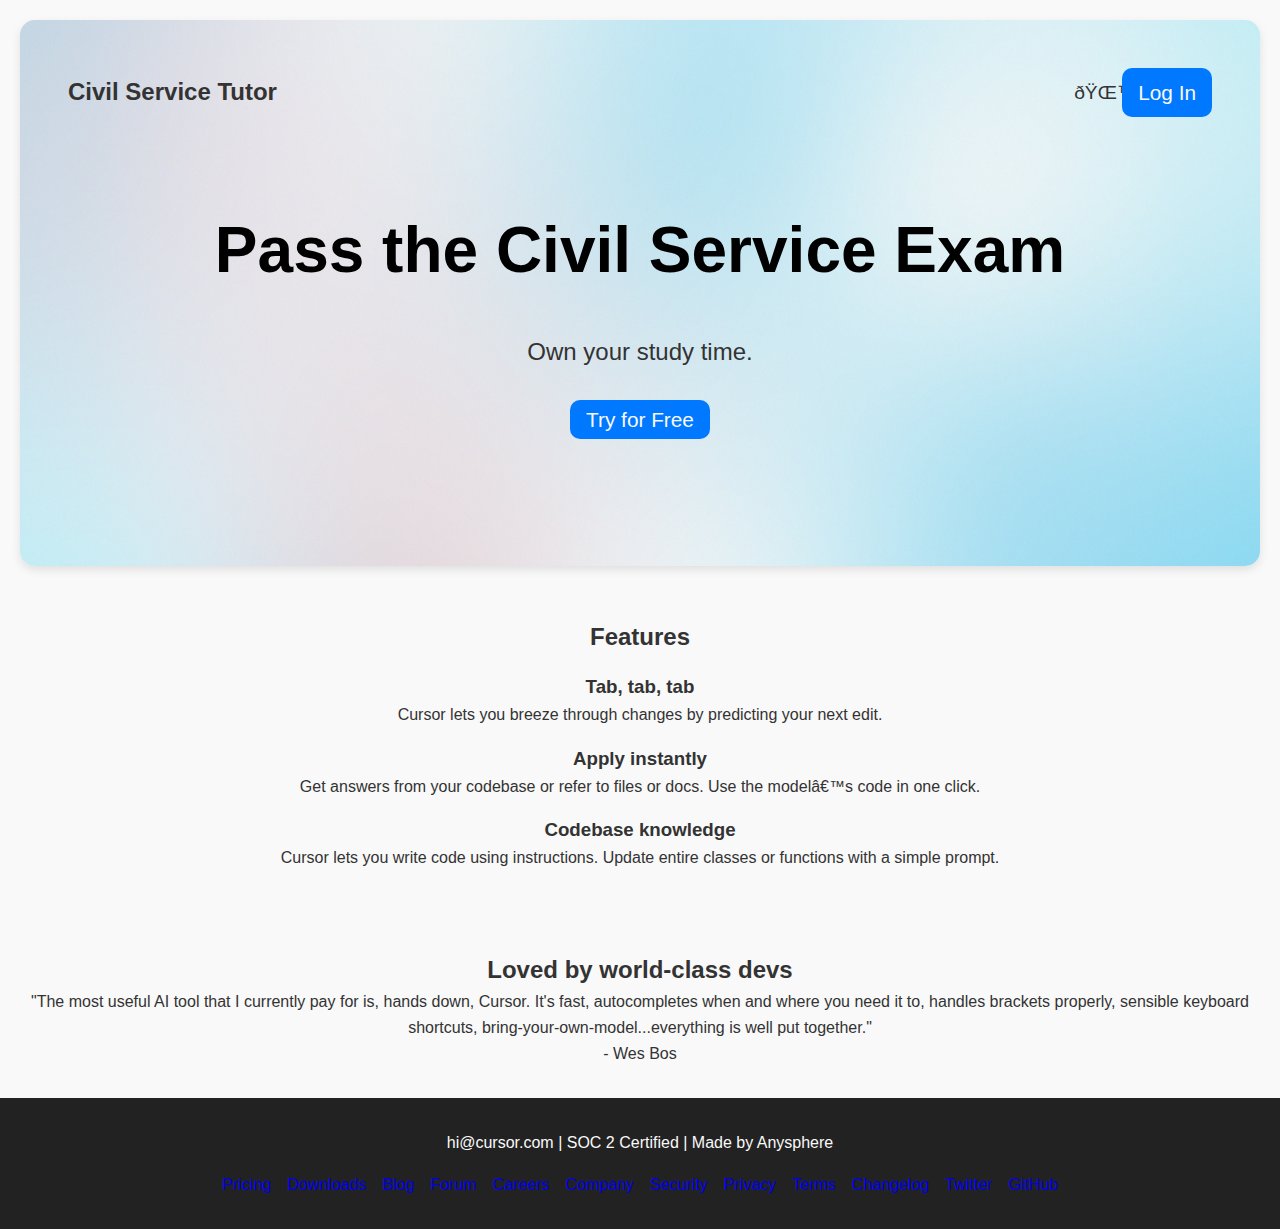
<file: index.html>
<!DOCTYPE html>
<html lang="en">
<head>
    <meta charset="UTF+8">
    <meta name="viewport" content="width=device-width, initial-scale=1.0">
    <title>Civil Service Tutor</title>
    <link rel="stylesheet" href="css/index.css">
</head>
<body>
    <header>
        <nav>
            <h2 class="title">Civil Service Tutor</h2>
            <div class="nav-buttons">
                <button id="darkModeToggle" class="btn-secondary">🌙</button>
                <a href="#" id="loginBtn" class="btn-main">Log In</a>
            </div>
        </nav>
        <div class="hero">
            <h1>Pass the Civil Service Exam</h1>
            <p>Own your study time.</p>
            <a href="#" id="tryFreeBtn" class="btn-main">Try for Free</a>
        </div>
    </header>
    <main>
        <section class="features">
            <h2>Features</h2>
            <div class="feature">
                <h3>Tab, tab, tab</h3>
                <p>Cursor lets you breeze through changes by predicting your next edit.</p>
            </div>
            <div class="feature">
                <h3>Apply instantly</h3>
                <p>Get answers from your codebase or refer to files or docs. Use the model’s code in one click.</p>
            </div>
            <div class="feature">
                <h3>Codebase knowledge</h3>
                <p>Cursor lets you write code using instructions. Update entire classes or functions with a simple prompt.</p>
            </div>
        </section>
        <section class="testimonials">
            <h2>Loved by world-class devs</h2>
            <div class="testimonial">
                <p>"The most useful AI tool that I currently pay for is, hands down, Cursor. It's fast, autocompletes when and where you need it to, handles brackets properly, sensible keyboard shortcuts, bring-your-own-model...everything is well put together."</p>
                <p>- Wes Bos</p>
            </div>
        </section>
    </main>
    <footer>
        <p>hi@cursor.com | SOC 2 Certified | Made by Anysphere</p>
        <ul>
            <li><a href="#">Pricing</a></li>
            <li><a href="#">Downloads</a></li>
            <li><a href="#">Blog</a></li>
            <li><a href="#">Forum</a></li>
            <li><a href="#">Careers</a></li>
            <li><a href="#">Company</a></li>
            <li><a href="#">Security</a></li>
            <li><a href="#">Privacy</a></li>
            <li><a href="#">Terms</a></li>
            <li><a href="#">Changelog</a></li>
            <li><a href="#">Twitter</a></li>
            <li><a href="#">GitHub</a></li>
        </ul>
    </footer>
    <script src="javascript/index.js"></script>
</body>
</html>
</file>
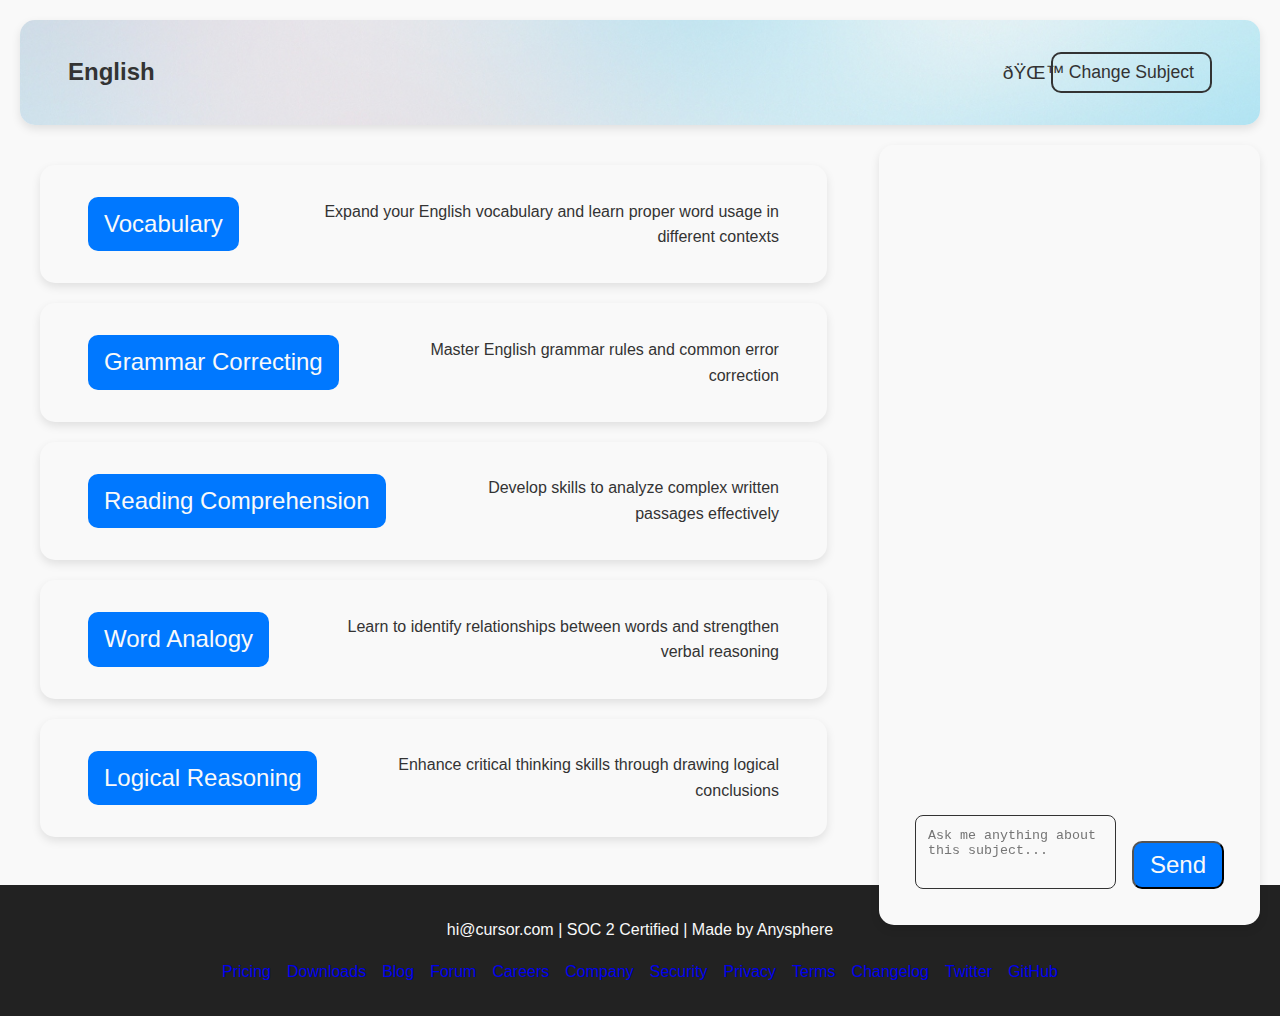
<file: subject_topics.html>
<!DOCTYPE html>
<html lang="en">
<head>
    <meta charset="UTF+8">
    <meta name="viewport" content="width=device-width, initial-scale=1.0">
    <title>Civil Service Tutor</title>
    <link rel="stylesheet" href="css/subject_topics.css">
</head>
<body>
    <header>
        <nav>
            <h2 class="title">English</h2>
            <div class="nav-buttons">
                <button id="darkModeToggle" class="btn-secondary">🌙</button>
                <div class="subject-dropdown">
                    <button id="changeSubjectBtn" class="btn-secondary">Change Subject</button>
                    <div class="dropdown-content" id="subjectDropdown">
                        <a href="#" data-subject="english">English</a>
                        <a href="#" data-subject="math">Mathematics</a>
                    </div>
                </div>
            </div>
        </nav>
    </header>
    <main>
        <div class="content-wrapper">
            <section class="topics">
                <div class="topic">
                    <a href="#" class="btn-main">Vocabulary</a>
                    <p>Expand your English vocabulary and learn proper word usage in different contexts</p>
                </div>
                <div class="topic">
                    <a href="#" class="btn-main">Grammar Correcting</a>
                    <p>Master English grammar rules and common error correction</p>
                </div>
                <div class="topic">
                    <a href="#" class="btn-main">Reading Comprehension</a>
                    <p>Develop skills to analyze complex written passages effectively</p>
                </div>
                <div class="topic">
                    <a href="#" class="btn-main">Word Analogy</a>
                    <p>Learn to identify relationships between words and strengthen verbal reasoning</p>
                </div>
                <div class="topic">
                    <a href="#" class="btn-main">Logical Reasoning</a>
                    <p>Enhance critical thinking skills through drawing logical conclusions</p>
                </div>
            </section>
            <section class="chat-section">
                <div class="chat-container">
                    <div class="chat-messages" id="chatMessages">
                        <!-- Messages will be added here dynamically -->
                    </div>
                    <div class="chat-input-area">
                        <textarea id="chatInput" placeholder="Ask me anything about this subject..."></textarea>
                        <button class="btn-main send-button">Send</button>
                    </div>
                </div>
            </section>
        </div>
    </main>
    <footer>
        <p>hi@cursor.com | SOC 2 Certified | Made by Anysphere</p>
        <ul>
            <li><a href="#">Pricing</a></li>
            <li><a href="#">Downloads</a></li>
            <li><a href="#">Blog</a></li>
            <li><a href="#">Forum</a></li>
            <li><a href="#">Careers</a></li>
            <li><a href="#">Company</a></li>
            <li><a href="#">Security</a></li>
            <li><a href="#">Privacy</a></li>
            <li><a href="#">Terms</a></li>
            <li><a href="#">Changelog</a></li>
            <li><a href="#">Twitter</a></li>
            <li><a href="#">GitHub</a></li>
        </ul>
    </footer>
    <script src="javascript/subject_topics.js"></script>
</body>
</html>
</file>
<file: css/index.css>
/* General Reset */
body, h1, h2, h3, p, ul, li, a {
    margin: 0;
    padding: 0;
    list-style: none;
    text-decoration: none;
}

/* Add these CSS variables at the top, after the General Reset */
:root {
    --bg-color: #f9f9f9;
    --title-text-color: black;
    --text-color: #333333;
    --line-height: 1.6;
    --shadow-color: rgba(0, 0, 0, 0.1);

    --button-main-color: #0078ff;
    --button-main-hover-color: #0056b3;
    --button-secondary-color: transparent;
    --button-secondary-hover-color: #333333;
    --button-text-main-color: #f9f9f9;
    --button-text-secondary-color: #333333;

    --footer-bg-color: #222222; 
    --footer-text-color: #f9f9f9;
}

[data-theme="dark"] {
    --bg-color: #030306;
    --text-color: #ffffff;
}

/* Body and Typography */
body {
    background-color: var(--bg-color);
    color: var(--text-color);
    font-family: Arial, sans-serif;
    line-height: var(--line-height);
    text-align: center;
    transition: 0.3s;
}

header {
    background-image: url('../assets/img/home_background_light.jpg');
    background-size: cover;
    background-position: center;
    padding: 3rem;
    min-height: 50vh;
    border-radius: 15px;
    margin: 20px;
    box-shadow: 0px 4px 10px var(--shadow-color);
    display: flex;
    flex-direction: column;
    justify-content: space-between;
}

header .title {
    font-size: 1.5rem;
    font-weight: bold;
    color: var(--text-color);
}

nav {
    display: flex;
    justify-content: space-between;
    align-items: center;
    width: 100%;
}

.hero {
    text-align: center;
    margin: auto;
    transition: opacity var(--transition-speed);
}

.hero h1 {
    font-size: 4rem;
    color: var(--title-text-color);
}

.hero p {
    margin: 2rem 0;
    font-size: 1.5rem;
}

/* WHEN "TRY FOR FREE" IS PRESSED */

.subjects-div {
    display: flex;
    gap: 2rem;
    justify-content: center;
    margin: 2rem;
    opacity: 0;
    transform: translateY(20px);
    transition: opacity var(--transition-speed),
                transform var(--transition-speed);
}

.subjects-div.show {
    opacity: 1;
    transform: translateY(0);
}

.btn-main {
    background: var(--button-main-color);
    border-radius: 10px;
    color: var(--button-text-main-color);
    padding: 0.5rem 1rem;
    cursor: pointer;
    font-size: 1.3rem;
    transition: 0.2s;
}

.btn-secondary {
    background: var(--button-secondary-color);
    border-radius: 10px;
    color: var(--button-text-secondary-color);
    padding: 0.5rem 1rem;
    cursor: pointer;
    font-size: 1.1rem;
    border: 2px solid var(--button-text-secondary-color);
    transition: 0.2s;
}

/* Button hover states */
.btn-main:hover {
    background: var(--button-main-hover-color);
    transform: translateY(-2px);
    box-shadow: 0 2px 8px rgba(0, 0, 0, 0.2);
}

.btn-secondary:hover {
    background-color: var(--button-secondary-hover-color);
    color: var(--button-text-main-color);
    transform: translateY(-2px);
    box-shadow: 0 2px 8px rgba(0, 0, 0, 0.2);
}


/* Special case for dark mode toggle */
#darkModeToggle {
    width: 40px;
    height: 40px;
    border-radius: 50%;
    font-size: 1.2rem;
    padding: 0.5rem;
}

#darkModeToggle:hover {
    background: rgba(0, 0, 0, 0.1);
    transform: scale(1.1);
}

.features, .testimonials {
    padding: 2rem 1rem; /* TODO */
}

.features .feature {
    margin: 1rem 0; /* TODO */
}

footer {
    background: var(--footer-bg-color);
    color: var(--footer-text-color);
    padding: 2rem 1rem;
}

footer ul {
    display: flex;
    justify-content: center;
    gap: 1rem;
    margin-top: 1rem;
}

.nav-buttons {
    display: flex;
    gap: 1rem;
    align-items: center;
}

#darkModeToggle {
    padding: 0.5rem;
    width: 40px;
    height: 40px;
    border-radius: 50%;
    border: none;
    cursor: pointer;
    background: transparent;
    font-size: 1.2rem;
    transition: all 0.2s;
}
</file>
<file: css/subject_topics.css>
/* General Reset */
body, h1, h2, h3, p, ul, li, a {
    margin: 0;
    padding: 0;
    list-style: none;
    text-decoration: none;
}

/* Add these CSS variables at the top, after the General Reset */
:root {
    --bg-color: #f9f9f9;
    --title-text-color: black;
    --text-color: #333333;
    --line-height: 1.6;
    --shadow-color: rgba(0, 0, 0, 0.1);

    --button-main-color: #0078ff;
    --button-main-hover-color: #0056b3;
    --button-secondary-color: transparent;
    --button-secondary-hover-color: #333333;
    --button-text-main-color: #f9f9f9;
    --button-text-secondary-color: #333333;

    --footer-bg-color: #222222; 
    --footer-text-color: #f9f9f9;

    --transition-speed: 0.3s;
}

[data-theme="dark"] {
    --bg-color: #030306;
    --text-color: #ffffff;
}

/* Body and Typography */
body {
    background-color: var(--bg-color);
    color: var(--text-color);
    font-family: Arial, sans-serif;
    line-height: var(--line-height);
    text-align: center;
    transition: 0.3s;
}

header {
    background-image: url('../assets/img/home_background_light.jpg');
    background-size: cover;
    background-position: center;
    padding: 2rem 3rem;
    border-radius: 15px;
    margin: 20px;
    box-shadow: 0px 4px 10px var(--shadow-color);
    display: flex;
    flex-direction: column;
    justify-content: space-between;
}

header .title {
    font-size: 1.5rem;
    font-weight: bold;
    color: var(--text-color);
}

nav {
    display: flex;
    justify-content: space-between;
    align-items: center;
    width: 100%;
}

/* BUTTONS APPEARANCE */

.btn-main {
    background: var(--button-main-color);
    border-radius: 10px;
    color: var(--button-text-main-color);
    padding: 0.5rem 1rem;
    cursor: pointer;
    font-size: 1.5rem;
    transition: 0.2s;
}

.btn-secondary {
    background: var(--button-secondary-color);
    border-radius: 10px;
    color: var(--button-text-secondary-color);
    padding: 0.5rem 1rem;
    cursor: pointer;
    font-size: 1.1rem;
    border: 2px solid var(--button-text-secondary-color);
    transition: 0.2s;
}

/* Button hover states */
.btn-main:hover {
    background: var(--button-main-hover-color);
    transform: translateY(-2px);
    box-shadow: 0 2px 8px rgba(0, 0, 0, 0.2);
}

.btn-secondary:hover {
    background-color: var(--button-secondary-hover-color);
    color: var(--button-text-main-color);
    transform: translateY(-2px);
    box-shadow: 0 2px 8px rgba(0, 0, 0, 0.2);
}


/* Special case for dark mode toggle */
#darkModeToggle {
    width: 40px;
    height: 40px;
    border-radius: 50%;
    font-size: 1.2rem;
    padding: 0.5rem;
}

.topics {
    text-align: right;
    padding: 0 20px;
    max-width: 60rem;
}

.topic {
    background-color: var(--bg-color);
    padding: 2rem 3rem;
    border-radius: 15px;
    margin: 20px 0;
    box-shadow: 0px 4px 10px var(--shadow-color);
    display: flex;
    align-items: center;
    justify-content: flex-end;
    gap: 2rem;
    transition: transform var(--transition-speed), 
                box-shadow var(--transition-speed),
                background-color var(--transition-speed);
}

.topic p {
    color: var(--text-color);
    flex: 1;
    text-align: right;
}

footer {
    background: var(--footer-bg-color);
    color: var(--footer-text-color);
    padding: 2rem 1rem;
}

footer ul {
    display: flex;
    justify-content: center;
    gap: 1rem;
    margin-top: 1rem;
}

.nav-buttons {
    display: flex;
    gap: 1rem;
    align-items: center;
}

#darkModeToggle {
    padding: 0.5rem;
    width: 40px;
    height: 40px;
    border-radius: 50%;
    border: none;
    cursor: pointer;
    background: transparent;
    font-size: 1.2rem;
    transition: all 0.2s;
}

/* THE AI CHATBOT */

.content-wrapper {
    display: flex;
    gap: 2rem;
    padding: 0 1.25rem;
    max-width: 90rem;
    margin: 0 auto;
}

.chat-section {
    flex: 1;
    position: sticky;
    top: 1.25rem;
    height: calc(100vh - 10rem);
}

.chat-container {
    background-color: var(--bg-color);
    border-radius: 0.9375rem;
    box-shadow: 0 0.25rem 0.625rem var(--shadow-color);
    height: 100%;
    display: flex;
    flex-direction: column;
    padding: 1.25rem;
    transition: background-color var(--transition-speed),
                box-shadow var(--transition-speed);
}

.chat-messages {
    flex: 1;
    overflow-y: auto;
    margin-bottom: 1rem;
    padding: 1rem;
}

.chat-input-area {
    display: flex;
    gap: 1rem;
    padding: 1rem;
}

.chat-input-area textarea {
    flex: 1;
    min-height: 3rem;
    padding: 0.75rem;
    border: 0.0625rem solid var(--text-color);
    border-radius: 0.5rem;
    resize: none;
    background-color: var(--bg-color);
    color: var(--text-color);
    transition: border-color var(--transition-speed),
                background-color var(--transition-speed);
}

.send-button {
    align-self: flex-end;
}

.subject-dropdown {
    position: relative;
    display: inline-block;
}

.dropdown-content {
    display: none;
    position: absolute;
    right: 0;
    background-color: var(--bg-color);
    min-width: 10rem;
    box-shadow: 0 0.5rem 1rem var(--shadow-color);
    border-radius: 0.5rem;
    z-index: 1;
    transition: opacity var(--transition-speed),
                visibility var(--transition-speed);
    opacity: 0;
    visibility: hidden;
    display: block;
}

.dropdown-content a {
    color: var(--text-color);
    padding: 0.75rem 1rem;
    display: block;
    text-align: left;
}

.dropdown-content a:hover {
    background-color: var(--button-main-color);
    color: var(--button-text-main-color);
}

.show {
    display: block;
    opacity: 1;
    visibility: visible;
}
</file>
